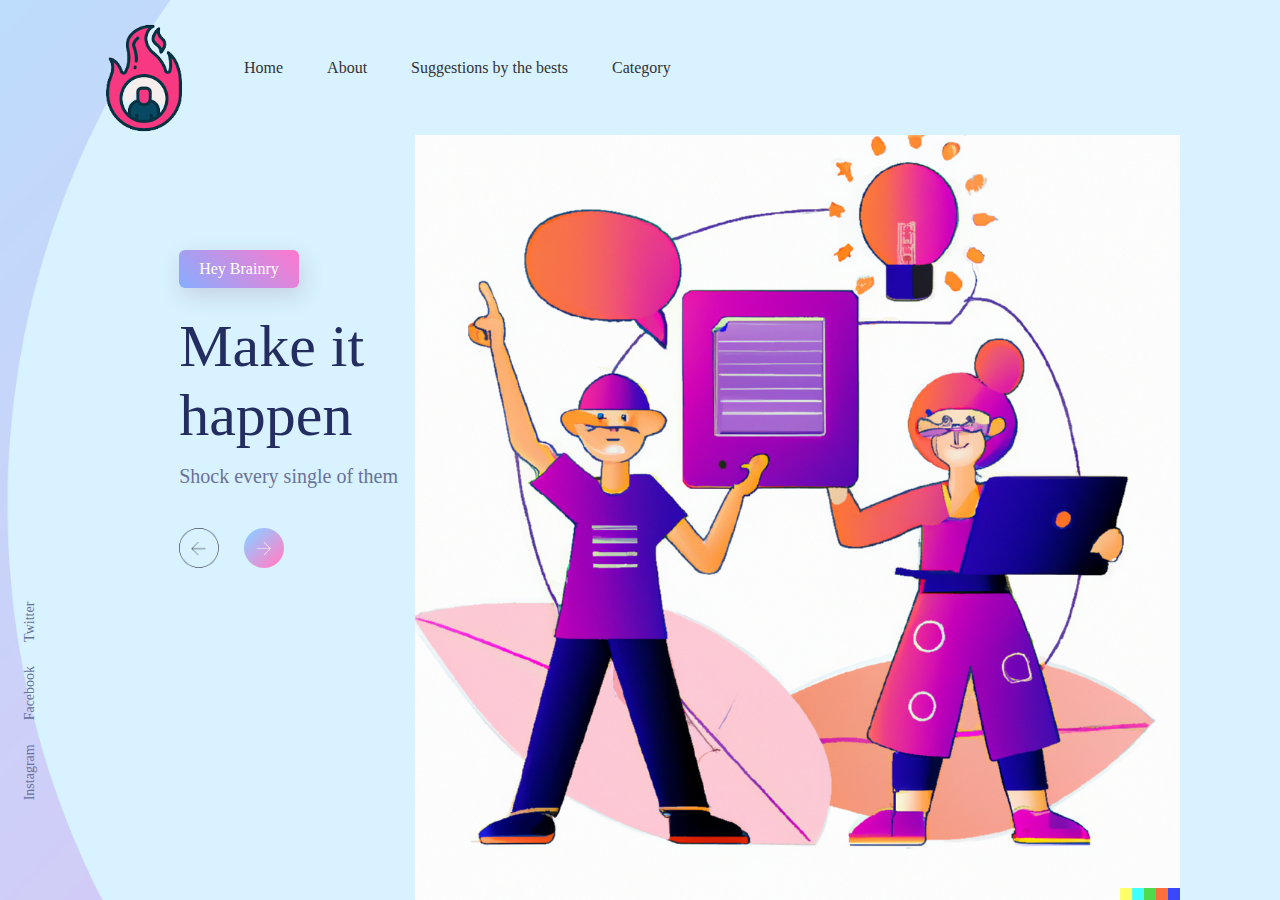
<file: Task1/index.html>
<!DOCTYPE html>
<html lang='en'>
<head>
    <meta charset='UTF-8'>
    <meta http-equiv='X-UA-Compatible' content='IE=edge'>
    <meta name='viewport' content='width=device-width', initial-scale=1.0>
    <link rel="stylesheet" href="style.css">
    <link rel="shortcut icon" type="image/jpg" href="images/lg.png"/>
    <title>Brainry</title>
</head>
<body>
    <div class="container">
        <div class="navbar">
            <img src="images/lg.png" class="logo">
            <nav>
                <ul>
                    <li><a href="">Home</a></li>
                    <li><a href="">About</a></li>
                    <li><a href="">Suggestions by the bests</a></li>
                    <li><a href="">Category</a></li>
                </ul>
            </nav>
        </div>

        <div class="content">
            <a href="" class="btn">Hey Brainry</a>
            <h1>Make it <br> happen</h1>
            <p>Shock every single of them</p>

            <div class="arrow-icons">
                <img src="images/back-arrow.png">
                <img src="images/next-arrow.png">
            </div>            
        </div>

        <img src="images/std.png" class="feature-img">

        <div class="social-links">
            <a href="">Instagram</a>
            <a href="" >Facebook</a>
            <a href="">Twitter</a>
        </div>

    </div>
</body>
</html>
</file>
<file: Task1/style.css>
*{
    margin: 0;
    padding: 0;
}

.container{
    height: 100vh;
    width: 100%;
    background-image: url(images/background.png);
    background-position: center;
    background-size: cover;
    padding-left: 5%;
    padding-right: 5%;
    box-sizing: border-box;
}

.navbar{
    width: 100%;
    height: 15vh;
    margin: auto;
    display: flex;
    align-items: center;
}

.logo{
    width: 160px;
    cursor: pointer;
    padding-top: 20px;
}

.nav{
    flex: 1;
    padding-left: 60px;
}

nav ul li{
    display: inline-block;
    list-style: none;
    margin: 0px 20px;
}

nav ul li a{
    text-decoration: none;
    color: #333;
}

.content {
    padding-left: 10%;
    padding-top: 10%;
}

.content h1{
    font-size: 60px;
    font-weight: 100;
    margin-top: 24px;
    margin-bottom: 15px;
    color: #232d60;
}

.content p{
    font-size: 20px;
    color: #6a7199;
}

.content .btn{
    display: inline-block;
    background: linear-gradient(45deg, #87adfe, #ff77cd);
    border-radius: 6px;
    padding: 10px 20px;
    box-sizing: border-box;
    text-decoration: none;
    color: #fff;
    box-shadow: 3px 8px 22px rgba(94, 28, 68, 0.15);
}

.arrow-icons{
    margin-top: 40px;
    display: flex;
}

.arrow-icons img{
    width: 40px;
    margin-right: 25px;
}

.feature-img{
    height: 85%;
    position: absolute;
    bottom: 0;
    right: 100px;
}

.social-links{
    transform: rotate(-90deg);
    position: absolute;
    left: -80px;
    bottom: 180px;
}

.social-links a{
    text-decoration: none;
    color: #6a7199;
    padding-left: 20px;
    font-size: 14px;
}
</file>
